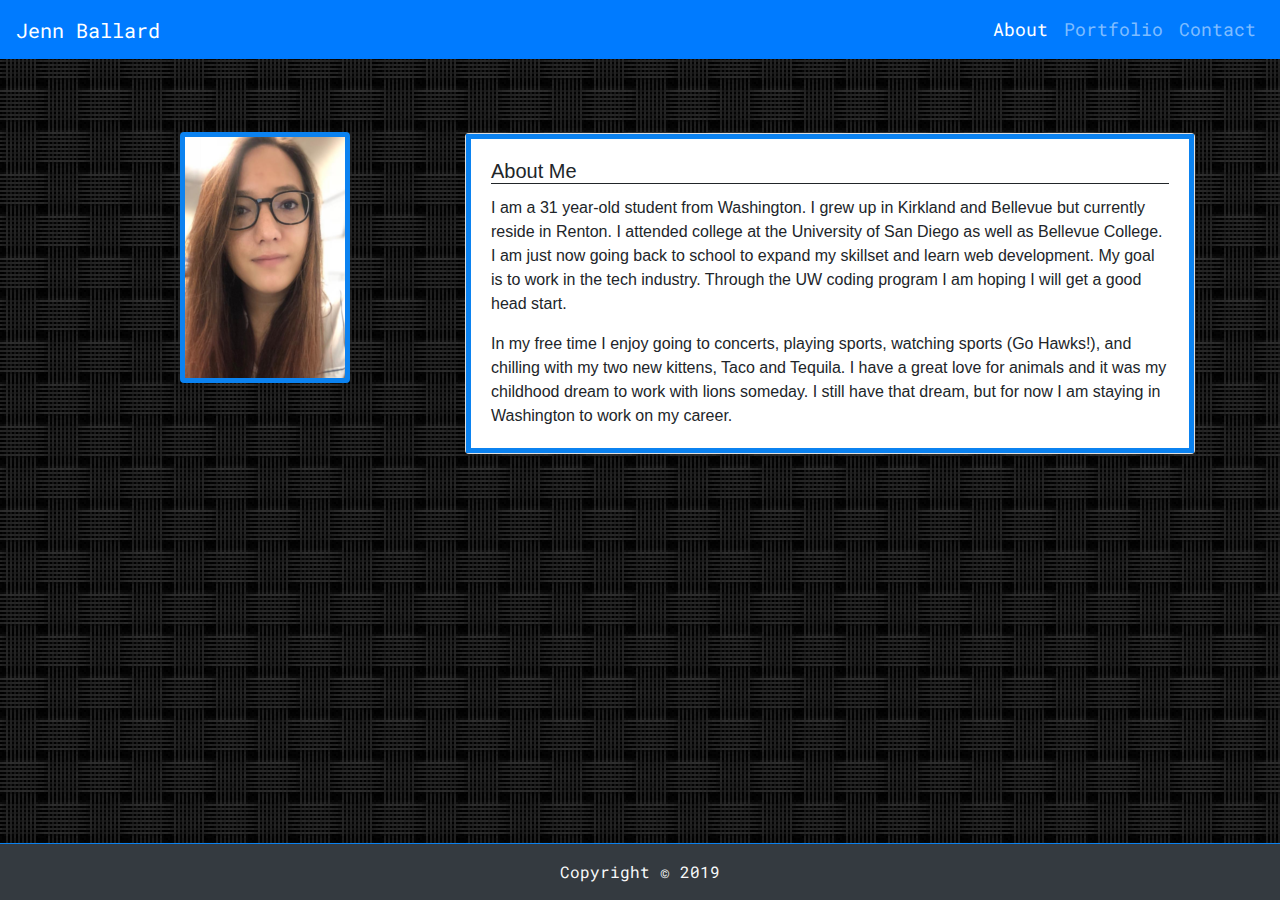
<file: index.html>
<!DOCTYPE html>
<html lang="en">
<head>
    <meta charset="UTF-8">
    <meta name="viewport" content="width=device-width, initial-scale=1.0">
    <meta http-equiv="X-UA-Compatible" content="ie=edge">
    <title>About Jenn</title>
    <link rel="stylesheet" href="https://stackpath.bootstrapcdn.com/bootstrap/4.4.1/css/bootstrap.min.css" integrity="sha384-Vkoo8x4CGsO3+Hhxv8T/Q5PaXtkKtu6ug5TOeNV6gBiFeWPGFN9MuhOf23Q9Ifjh" crossorigin="anonymous">
    <link rel="stylesheet" type="text/css" href="assets/css/styles.css">
</head>
<body>
  <wrapper class="d-flex flex-column">
    <nav class="navbar navbar-expand-lg navbar-dark bg-primary">
        <a class="navbar-brand" href="#">Jenn Ballard</a>
        <button class="navbar-toggler" type="button" data-toggle="collapse" data-target="#navbarNavDropdown" aria-controls="navbarNavDropdown" aria-expanded="false" aria-label="Toggle navigation">
            <span class="navbar-toggler-icon"></span>
        </button>
        <div class="collapse navbar-collapse" id="navbarNavDropdown">
            <ul class="navbar-nav ml-auto">
                <li class="nav-item active">
                    <a class="nav-link" href="index.html">About<span class="sr-only">(current)</span></a>
                </li>
                <li class="nav-item">
                      <a class="nav-link" href="portfolio.html">Portfolio</a>
                </li>
                    <li class="nav-item">
                      <a class="nav-link" href="contact.html">Contact</a>
            </ul>
        </div>
    </nav>
    <main class="container-fluid py-3 flex-fill">
        <div class="container">
            <div class="row">
                <div class="col-sm-1"></div>
                <div class="col-sm-3">
                        <img class="img-responsive rounded my-picture" alt="Jenn Photo" src="assets/images/mypicture.PNG">
                </div>
                <div class="col-sm-8">
                    <div class="card">
                        <div class="card-body">
                            <h5 class="card-title about">About Me</h5>
                            <p class="card-text">I am a 31 year-old student from Washington. I grew up in Kirkland and Bellevue but currently reside in Renton. I attended college at the University of San Diego as well as Bellevue College. I am just now going back to school to expand my skillset and learn web development. My goal is to work in the tech industry. Through the UW coding program I am hoping I will get a good head start.</p>
                            <p class="card-text">In my free time I enjoy going to concerts, playing sports, watching sports (Go Hawks!), and chilling with my two new kittens, Taco and Tequila. I have a great love for animals and it was my childhood dream to work with lions someday. I still have that dream, but for now I am staying in Washington to work on my career.</p>
                          </div>
                      </div>
                </div>
              </div>
        </div>
      </main>
  <footer class="container-fluid w-100 bg-dark text-light py-3">Copyright &copy; 2019</footer>
  </wrapper>
</body>
</html>
</file>
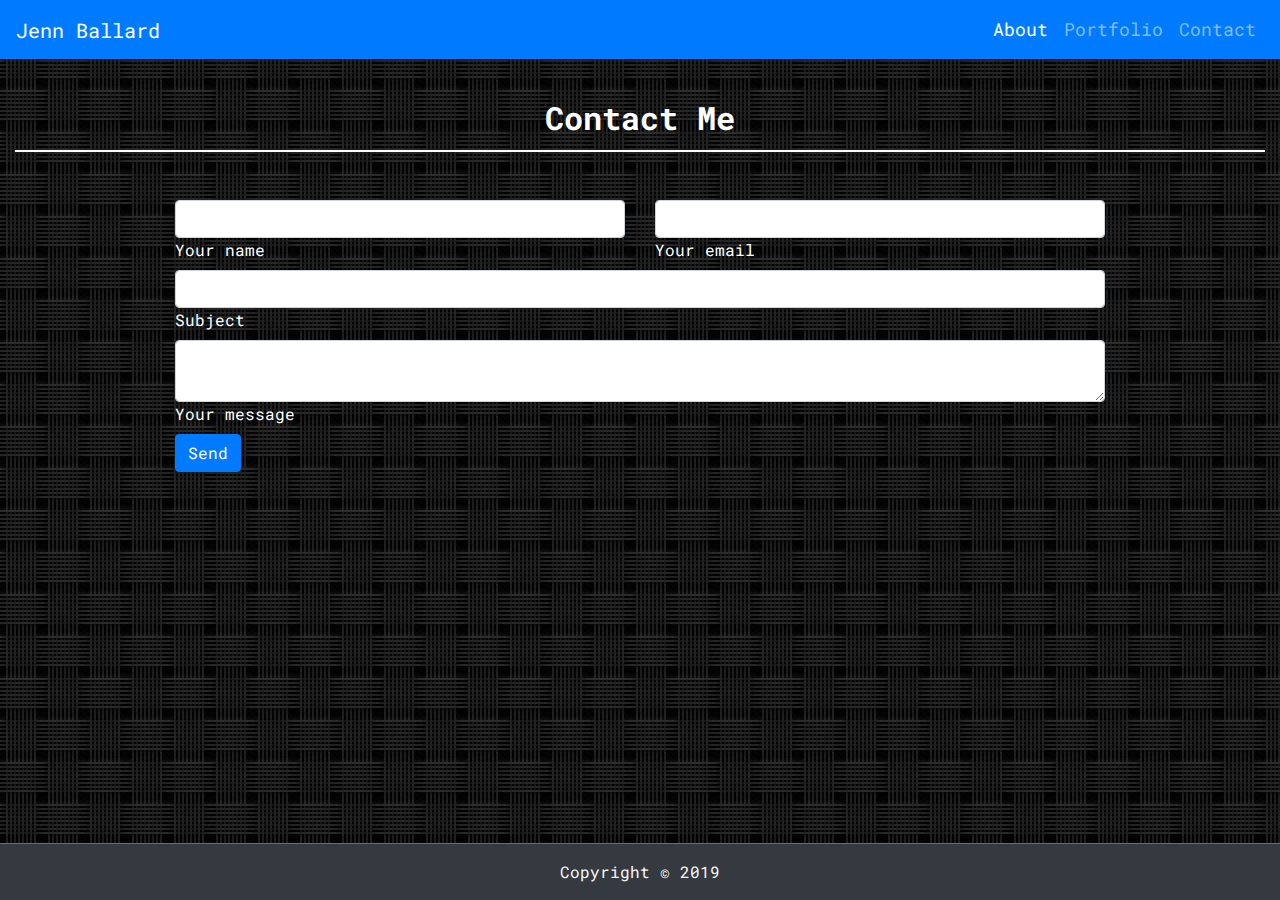
<file: contact.html>
<!DOCTYPE html>
<html lang="en">
<head>
    <meta charset="UTF-8">
    <meta name="viewport" content="width=device-width, initial-scale=1.0">
    <meta http-equiv="X-UA-Compatible" content="ie=edge">
    <title>About Jenn</title>
    <link rel="stylesheet" href="https://stackpath.bootstrapcdn.com/bootstrap/4.4.1/css/bootstrap.min.css" integrity="sha384-Vkoo8x4CGsO3+Hhxv8T/Q5PaXtkKtu6ug5TOeNV6gBiFeWPGFN9MuhOf23Q9Ifjh" crossorigin="anonymous">
    <link rel="stylesheet" type="text/css" href="assets/css/styles.css">
</head>
<body>
  <wrapper class="d-flex flex-column">
    <nav class="navbar navbar-expand-lg navbar-dark bg-primary">
        <a class="navbar-brand" href="#">Jenn Ballard</a>
        <button class="navbar-toggler" type="button" data-toggle="collapse" data-target="#navbarNavDropdown" aria-controls="navbarNavDropdown" aria-expanded="false" aria-label="Toggle navigation">
            <span class="navbar-toggler-icon"></span>
        </button>
        <div class="collapse navbar-collapse" id="navbarNavDropdown">
            <ul class="navbar-nav ml-auto">
                <li class="nav-item active">
                    <a class="nav-link" href="index.html">About<span class="sr-only">(current)</span></a>
                </li>
                <li class="nav-item">
                      <a class="nav-link" href="portfolio.html">Portfolio</a>
                </li>
                    <li class="nav-item">
                      <a class="nav-link" href="contact.html">Contact</a>
            </ul>
        </div>
    </nav>
    <main class="container-fluid py-3 flex-fill">

<section class="mb-4">
        <h2 class="h1-responsive font-weight-bold text-center my-4">Contact Me</h2>
        <p class="text-center w-responsive mx-auto mb-5"></p>
        <div class="row align-items-center justify-content-center">
            <div class="col-md-9 mb-md-0 mb-5">
                <form id="contact-form" name="contact-form" action="mail.php" method="POST">
                    <div class="row">
                        <div class="col-md-6">
                            <div class="md-form mb-0">
                                <input type="text" id="name" name="name" class="form-control">
                                <label for="name" class="">Your name</label>
                            </div>
                        </div>
                        <div class="col-md-6">
                            <div class="md-form mb-0">
                                <input type="text" id="email" name="email" class="form-control">
                                <label for="email" class="">Your email</label>
                            </div>
                        </div>
                    </div>
                    <div class="row">
                        <div class="col-md-12">
                            <div class="md-form mb-0">
                                <input type="text" id="subject" name="subject" class="form-control">
                                <label for="subject" class="">Subject</label>
                            </div>
                        </div>
                    </div>
                    <div class="row">
                        <div class="col-md-12">
    
                            <div class="md-form">
                                <textarea type="text" id="message" name="message" rows="2" class="form-control md-textarea"></textarea>
                                <label for="message">Your message</label>
                            </div>
                        </div>
                    </div>
                </form>
                <div class="text-center text-md-left">
                    <a class="btn btn-primary" onclick="document.getElementById('contact-form').submit();">Send</a>
                </div>
                <div class="status"></div>
            </div>
      </main>
  <footer class="container-fluid w-100 bg-dark text-light py-3">Copyright &copy; 2019</footer>
  </wrapper>
</body>
</html>
</file>
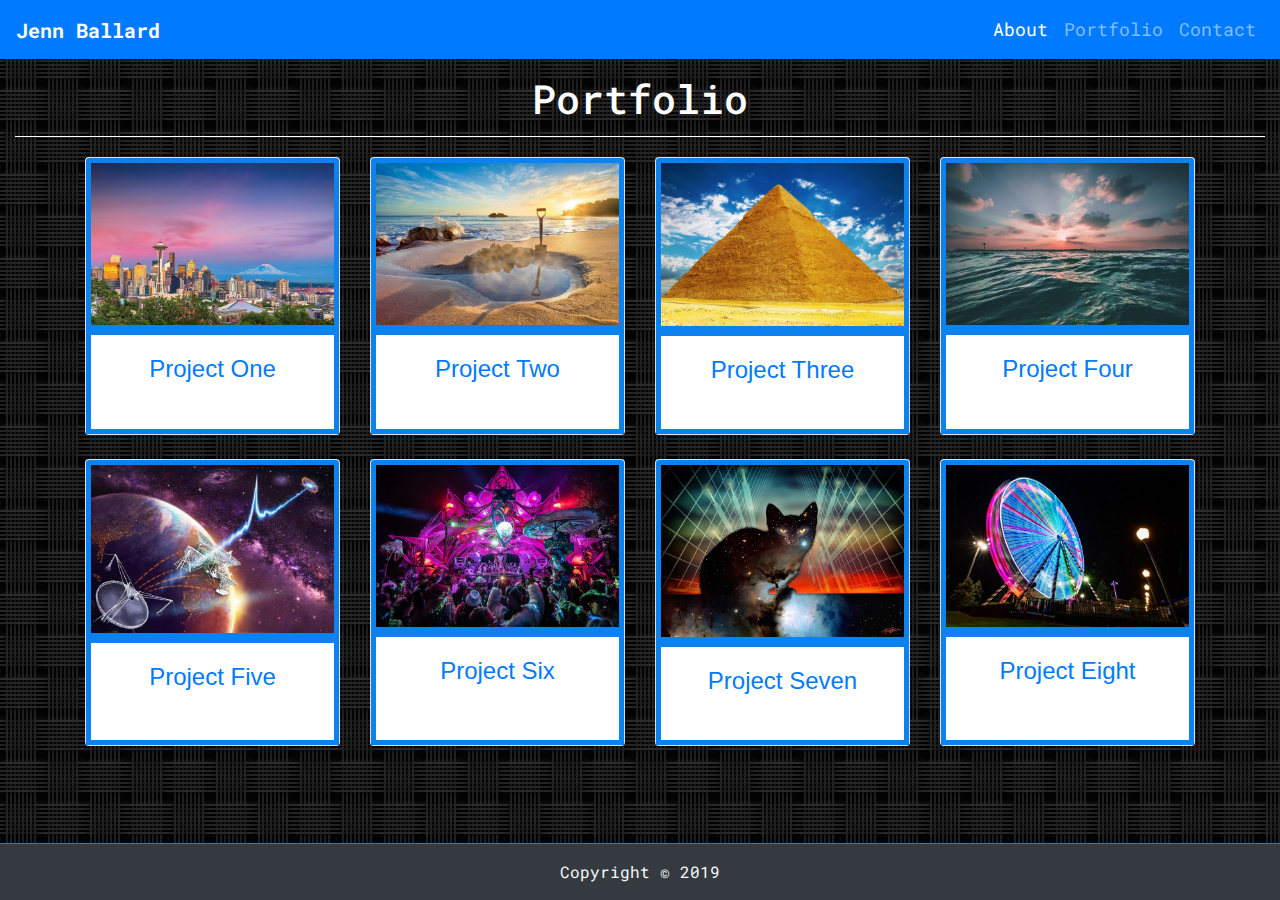
<file: portfolio.html>
<!DOCTYPE html>
<html lang="en">
<head>
    <meta charset="UTF-8">
    <meta name="viewport" content="width=device-width, initial-scale=1.0">
    <meta http-equiv="X-UA-Compatible" content="ie=edge">
    <title>Jenn's Portfolio</title>
    <link rel="stylesheet" href="https://stackpath.bootstrapcdn.com/bootstrap/4.4.1/css/bootstrap.min.css" integrity="sha384-Vkoo8x4CGsO3+Hhxv8T/Q5PaXtkKtu6ug5TOeNV6gBiFeWPGFN9MuhOf23Q9Ifjh" crossorigin="anonymous">
    <link rel="stylesheet" type="text/css" href="assets/css/styles.css">
</head>
<body>
<wrapper class="d-flex flex-column">
    <nav class="navbar navbar-expand-lg navbar-dark bg-primary">
        <a class="navbar-brand" href="#"><strong>Jenn Ballard</strong></a>
        <button class="navbar-toggler" type="button" data-toggle="collapse" data-target="#navbarNavDropdown" aria-controls="navbarNavDropdown" aria-expanded="false" aria-label="Toggle navigation">
            <span class="navbar-toggler-icon"></span>
        </button>
        <div class="collapse navbar-collapse" id="navbarNavDropdown">
            <ul class="navbar-nav ml-auto">
                <li class="nav-item active">
                    <a class="nav-link" href="index.html">About<span class="sr-only">(current)</span></a>
                </li>
                <li class="nav-item">
                      <a class="nav-link" href="portfolio.html">Portfolio</a>
                </li>
                    <li class="nav-item">
                      <a class="nav-link" href="contact.html">Contact</a>
            </ul>
        </div>
    </nav>

    <main class="container-fluid py-3 flex-fill">
            <h1>Portfolio</h1>
            <div class="container">
                    <div class="row">
                            <div class="col-lg-3 col-md-4 col-sm-6 mb-4">
                              <div class="card h-100">
                                <a href="https://jayballa7.github.io/"><img class="card-img-top img-responsive" src="assets/images/seattle.jpg" alt="Project 1"></a>
                                <div class="card-body">
                                  <h4 class="card-title">
                                    <a href="#">Project One</a>
                                  </h4>
                                </div>
                              </div>
                            </div>
                            <div class="col-lg-3 col-md-4 col-sm-6 mb-4">
                              <div class="card h-100">
                                <a href="#"><img class="card-img-top img-responsive" src="assets/images/beach.jpg" alt="Project Two"></a>
                                <div class="card-body">
                                  <h4 class="card-title">
                                    <a href="#">Project Two</a>
                                  </h4>
                                </div>
                              </div>
                            </div>
                            <div class="col-lg-3 col-md-4 col-sm-6 mb-4">
                              <div class="card h-100">
                                <a href="#"><img class="card-img-top img-responsive" src="assets/images/pyramid.jpg" alt="Project Three"></a>
                                <div class="card-body">
                                  <h4 class="card-title">
                                    <a href="#">Project Three</a>
                                  </h4>
                                </div>
                              </div>
                            </div>
                            <div class="col-lg-3 col-md-4 col-sm-6 mb-4">
                              <div class="card h-100">
                                <a href="#"><img class="card-img-top img-responsive" src="assets/images/sea.jpg" alt="Project Four"></a>
                                <div class="card-body">
                                  <h4 class="card-title">
                                    <a href="#">Project Four</a>
                                  </h4>
                                </div>
                              </div>
                            </div>
                            <div class="col-lg-3 col-md-4 col-sm-6 mb-4">
                              <div class="card h-100">
                                <a href="#"><img class="card-img-top img-responsive" src="assets/images/space.jpg" alt="Project Five"></a>
                                <div class="card-body">
                                  <h4 class="card-title">
                                    <a href="#">Project Five</a>
                                  </h4>
                                </div>
                              </div>
                            </div>
                            <div class="col-lg-3 col-md-4 col-sm-6 mb-4">
                              <div class="card h-100">
                                <a href="#"><img class="card-img-top img-responsive" src="assets/images/party.jpg" alt="Project Six"></a>
                                <div class="card-body">
                                  <h4 class="card-title">
                                    <a href="#">Project Six</a>
                                  </h4>
                                </div>
                              </div>
                            </div>
                            <div class="col-lg-3 col-md-4 col-sm-6 mb-4">
                                    <div class="card h-100">
                                      <a href="#"><img class="card-img-top img-responsive" src="assets/images/kitten.jpg" alt="Project Seven"></a>
                                      <div class="card-body">
                                        <h4 class="card-title">
                                          <a href="#">Project Seven</a>
                                        </h4>
                                      </div>
                                    </div>
                                  </div>
                                  <div class="col-lg-3 col-md-4 col-sm-6 mb-4">
                                        <div class="card h-100">
                                          <a href="#"><img class="card-img-top img-responsive" src="assets/images/ferriswheel.jpg" alt="Project Eight"></a>
                                          <div class="card-body">
                                            <h4 class="card-title">
                                              <a href="#">Project Eight</a>
                                            </h4>
                                          </div>
                                        </div>
                                      </div>




                </div>
            
            
            
            
            
            
            </div>
    </main>

    <footer class="container-fluid w-100 bg-dark text-light py-3">Copyright &copy; 2019</footer>

</wrapper>
</body>
</html>
</file>
<file: assets/css/styles.css>
@import url('https://fonts.googleapis.com/css?family=Roboto+Mono&display=swap');

body, wrapper {
    min-height:100vh;
    height:500px;
}

body {
    background-image:url("../images/woven_@2X.png");
    font-family: 'Roboto Mono', monospace;
}

.navbar {
    background-color: #0b82f0;
    font-family: 'Roboto Mono', monospace;
    font-size:large;
}

.about {
    border-bottom:1px solid;
}

img {
    border:5px solid #0b82f0;
}

/*center picture when smaller screen*/
@media(max-width: 575.98px) {
    .my-picture {
            display:block;
            margin-left:auto;
            margin-right:auto; 
    }
}

.card {
    margin-top: 8%;
}

.card-body {
    border:5px solid #0b82f0;
    font-family:Arial, Helvetica, sans-serif;
}

footer {
    border-top:1px solid #0b82f0;
    text-align:center;
}

h1 {
    color:white;
    text-align:center;
    border-bottom:1px solid white;
    padding-bottom:1%;
}

.line {
    color:white;
}

.col-sm-3 {
    margin-top:5%;
}

.h-100 {
    text-align:center;
    margin-top:5%;
}

h2 {
    border-bottom:2px solid white;
    padding-bottom:1%;
}

.mb-4 {
    color:white;
}
</file>
